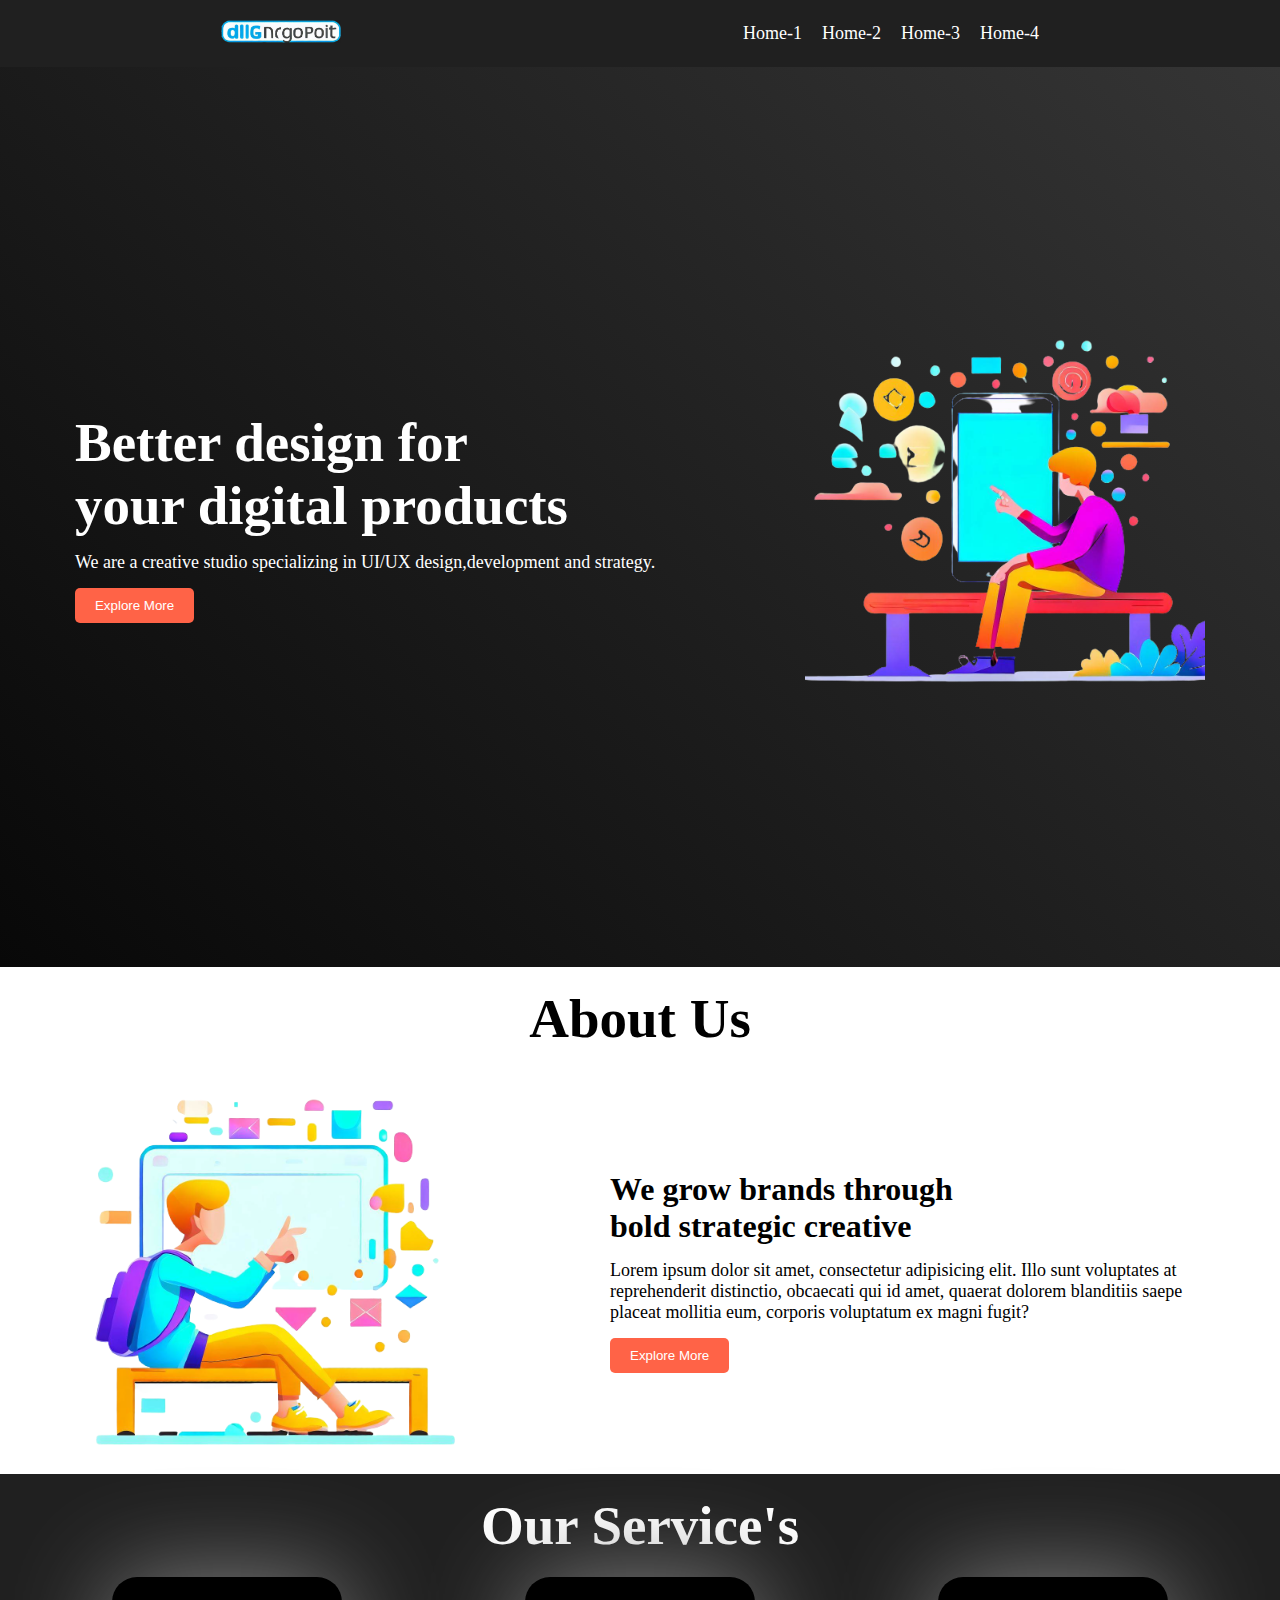
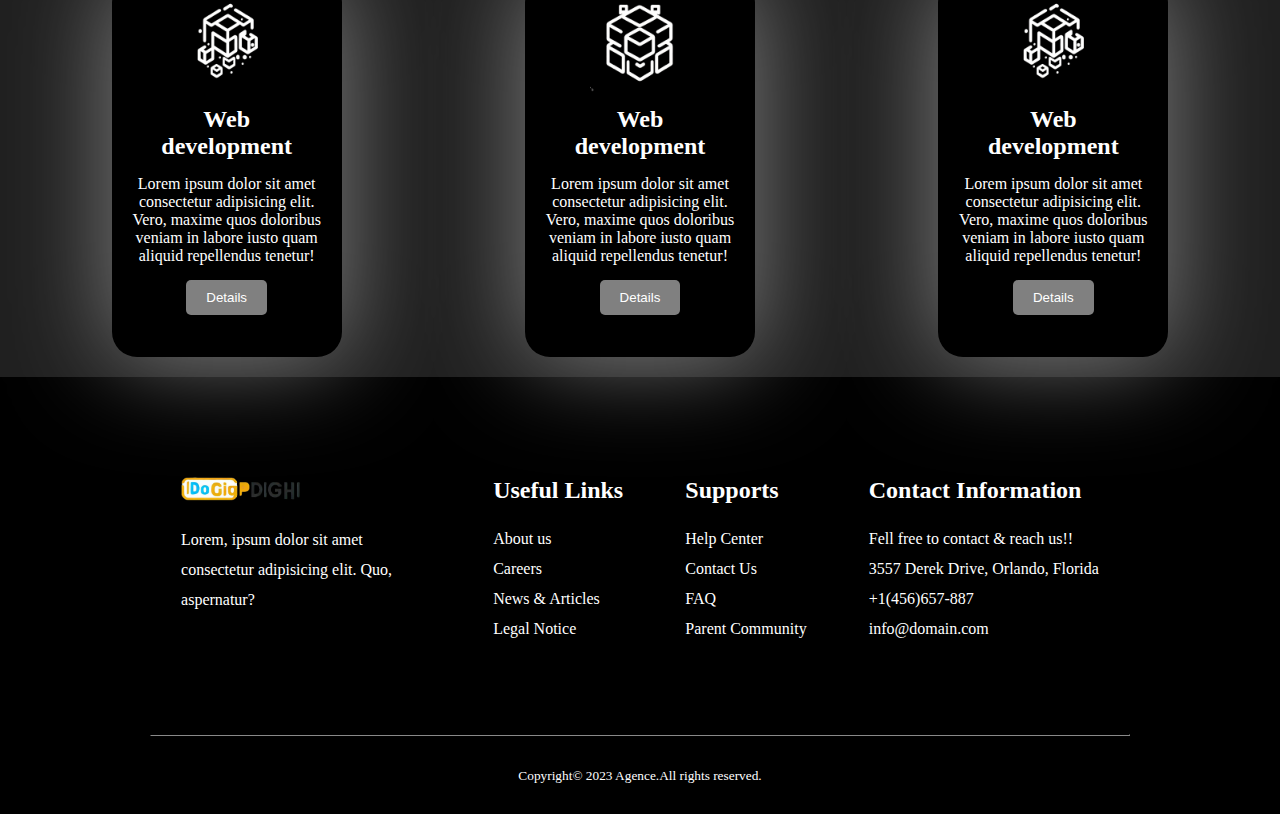
<file: index.html>
<!DOCTYPE html>
<html lang="en">
<head>
    <meta charset="UTF-8">
    <meta name="viewport" content="width=device-width, initial-scale=1.0">
    <title>Document</title>
    <link rel="stylesheet" href="style.css">
</head>
<body>
    <!-- This s navbar section -->
    <header>
        <nav>
            <div class="menu-container">
                <div class="logo">
                    <img class="logo-photo" src="./logo/logo1.png" alt="image not showing">
                </div>
                <div class="menus">
                    <li class="item">Home-1</li>
                    <li class="item">Home-2</li>
                    <li class="item">Home-3</li>
                    <li class="item">Home-4</li>
                </div>
            </div>
        </nav>
    </header>
    <main>
        <!-- This is banner section -->
        <section>
            <div class="banner-container">
                <div class="banner-text">
                    <h1 class="title">Better design for<br>your digital products</h1>
                    <p class="description">We are a creative studio specializing in UI/UX design,development and strategy.</p>
                    <button class="btn">Explore More</button>
                </div>
           
                <div class="banner-photo">
                    <img class="banner-img" src="./images/banner2.png" alt="">
                </div>
        </div>
        </section>
        <!-- About us section section starts -->
        <section>
            <h1 class="title about-title">About Us</h1>
            <div class="about-container">
                <div class="about-info">
                    <h1>We grow brands through<br>bold  strategic creative</h1>
                    <p class="description">Lorem ipsum dolor sit amet, consectetur adipisicing elit. Illo sunt voluptates at reprehenderit distinctio, obcaecati qui id amet, quaerat dolorem blanditiis saepe placeat mollitia eum, corporis voluptatum ex magni fugit?</p>
                    <button class="btn">Explore More</button>
                </div>
                <div class="about-photo">
                    <img class="banner-img" src="./images/section.png" alt="">
                </div>
            </div>
        </section>
        <!-- Service section -->
        <section>
            <h1 class="title about-title service-title">Our Service's</h1>
            <div class="sevice-container">
                <div class="box">
                    <img class="icon" src="./icon/cube-icon.png" alt="">
                    <h2 class="box-title">Web development</h2>
                    <p class="box-description">Lorem ipsum dolor sit amet consectetur adipisicing elit. Vero, maxime quos doloribus veniam in labore iusto quam aliquid repellendus tenetur!</p>
                    <button class="btn box-btn">Details</button>
                </div>
                <div class="box">
                    <img class="icon" src="./icon/cube-icon1.png" alt="">
                    <h2 class="box-title">Web development</h2>
                    <p class="box-description">Lorem ipsum dolor sit amet consectetur adipisicing elit. Vero, maxime quos doloribus veniam in labore iusto quam aliquid repellendus tenetur!</p>
                    <button class="btn box-btn">Details</button>
                </div>
                <div class="box">
                    <img class="icon" src="./icon/cube-icon.png" alt="">
                    <h2 class="box-title">Web development</h2>
                    <p class="box-description">Lorem ipsum dolor sit amet consectetur adipisicing elit. Vero, maxime quos doloribus veniam in labore iusto quam aliquid repellendus tenetur!</p>
                    <button class="btn box-btn">Details</button>
                </div>
            </div>
        </section>
    </main>
    <footer>
        <section>
            <div class="link-container menu-container">
                <div class="colum">
                    <img class="logo-photo heading" src="./logo/logo2.png" alt="">
                    <p class="footer-line">Lorem, ipsum dolor sit amet consectetur adipisicing elit. Quo, aspernatur?</p>
                </div>
                <div class="colum">
                    <h2 class="heading">Useful Links</h2>
                    <li class="footer-line">About us</li>
                    <li class="footer-line">Careers</li>
                    <li class="footer-line">News & Articles</li>
                    <li class="footer-line">Legal Notice</li>
                </div>
                <div class="colum">
                    <h2 class="heading">Supports</h2>
                    <li class="footer-line">Help Center</li>
                    <li class="footer-line">Contact Us</li>
                    <li class="footer-line">FAQ</li>
                    <li class="footer-line">Parent Community</li>
                </div>
                <div class="colum">
                    <h2 class="heading">Contact Information</h2>
                    <li class="footer-line">Fell free to contact & reach us!!</li>
                    <li class="footer-line">3557 Derek Drive, Orlando, Florida</li>
                    <li class="footer-line">+1(456)657-887</li>
                    <li class="footer-line">info@domain.com</li>
                </div>
            </div>
        </section>
        <section>
            <div class="copyright-container">
                <hr class="divider-line">
                <p class="copyright-line"><small>Copyright&copy; 2023 Agence.All rights reserved.</small></p>
            </div>
        </section>
    </footer>
</body>
</html>
</file>
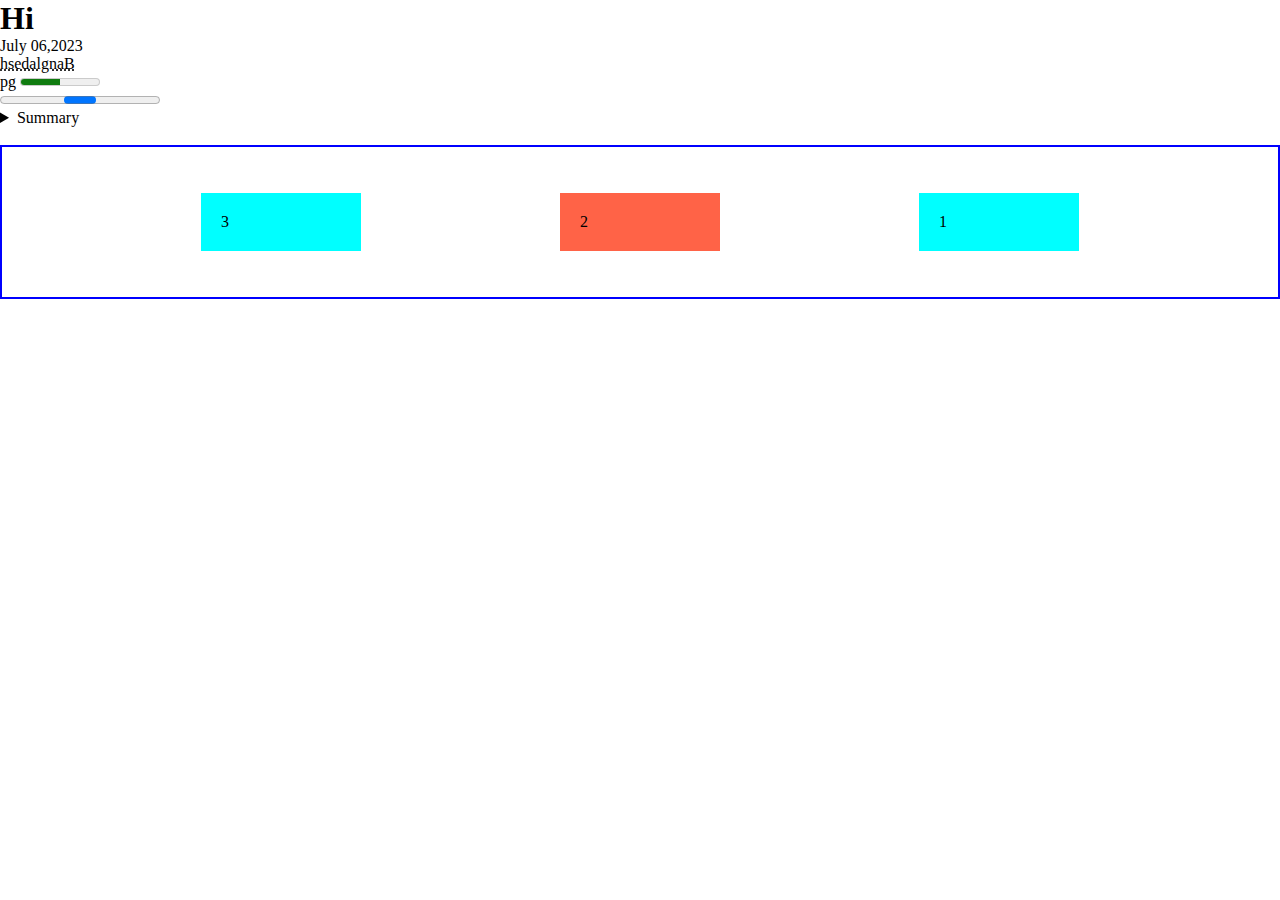
<file: test.html>
<!DOCTYPE html>
<html lang="en">
<head>
    <meta charset="UTF-8">
    <meta http-equiv="X-UA-Compatible" content="IE=edge">
    <meta name="viewport" content="width=device-width, initial-scale=1.0">
    <title>Document</title>
    <link rel="stylesheet" href="test.css">
</head>
<body>
    <h1>Hi</h1>
    <time>July 06,2023</time><br>
    <abbr title="Ulta Bangal"><bdo dir="rtl">Bangladesh</bdo></abbr><br>
    <label for="disk">pg</label>
    <meter id="disk" value="0.5"></meter><br>
    <progress id=""></progress>
    <details>
        <summary>Summary</summary>
        <p>Lorem ipsum dolor, sit amet consectetur adipisicing elit. Rem error molestiae fugiat praesentium, repudiandae ea id voluptates ipsam doloremque? Tempore quas et sit ratione porro atque fugit reiciendis nam eos?</p>
    </details><br>

    <div class="container">
        <div class="box">1</div>
        <div class="box box1">2</div>
        <div class="box box2">3</div>
    </div>
</body>
</html>
</file>
<file: style.css>
*{
    margin: 0px;
    padding: 0px;
}
.menu-container{
    background-color: rgb(32,32,32);
    padding: 20px;
    color: white;
    list-style: none;
    display: flex;
    align-items: center;
    justify-content: space-around;
}
.menus{
    display: flex;
}
.logo-photo{
    width: 120px;
}
.item{
    margin: 0 10px 0 0;
    padding: 0 10px 0 0;
    font-size: 18px;
}
.item:hover{
    cursor: pointer;
    color: blue;
}
.banner-img{
    width: 400px;
}
.banner-container{
    color: white;
    display: flex;
    justify-content: space-around;
    height: 100vh;
    align-items: center;
    background-image: linear-gradient(45deg,rgb(8,8,8),rgb(53,53,53));
}
.title{
    font-size: 55px;
    font-weight: bold;
}
.description{
    margin: 15px 0;
    font-size: 18px;
    /* width: 50%s; */
}
.btn{
    padding: 10px 20px;
    background-color: tomato;
    color: white;
    border: none;
    border-radius: 5px;
}
.btn:hover{
    /* cursor: url('./logo/logo2.png'),auto; */
    cursor:grab;
}
.about-container{
    display: flex;
    justify-content: space-around;
    align-items: center;
    flex-direction: row-reverse;
    padding: 20px 0 0 0;
}
.about-info{
    max-width: 600px;
}
.about-title{
    text-align: center;
    padding: 20px 0 0 0;
}
.box{
    width: 200px;
    height: 350px;
    border-radius: 25px;
    box-shadow: 0 0 100px 0 grey;
    text-align: center;
    background-color: black;
    padding: 15px;
    color: white;

}
.icon{
    width: 100px;
}
.box-btn{
    background-color: grey;
    margin: 10px 0 0 0;
}
.box-title{
    padding: 10px;

}
.box-description{
    padding: 5px;
}
.sevice-container{
    display: flex;
    justify-content: space-around;
    padding: 20px;
    background-color: rgb(32,32,32);
}
.service-title{
    background-color: rgb(32,32,32);
    color: white;
}
.link-container{
    padding: 80px 150px 80px 150px;
    background-color: black;
    align-items:normal;
}
.colum{
    margin: 10px 0 0 0;
    padding: 10px 0;
    max-width: 250px;
    

}
.heading{
    margin: 0 0 20px 0;
}
.footer-line{
    list-style-type: none;
    line-height: 30px;
}
.copyright-container{
    background-color: black;
}
.divider-line{
    margin: 0 150px 0;
    border-color: rgb(53,53,53);
    /* color: red;
    background-color:red; */
    /* background-color: black; */
}
.copyright-line{
    text-align: center;
    /* background-color: black; */
    color: white;
    padding: 30px 0;
    /* font-size: 12px; */
}
</file>
<file: test.css>
*{
    margin: 0px;
    padding: 0px;
}
.container{
    height: 150px;
    border: 2px solid blue;
    display: flex;
    justify-content: space-evenly;/*horizontal positon fixing*/
    align-items: center;/*vertical position fixing*/
    flex-direction: row-reverse;
}
.box{
    /* display: inline-block; */
    /* float: inline-start; */
    padding: 20px;
    background-color: aqua;
    width: 120px;
}
.box1{
    background-color: tomato;
}
</file>
